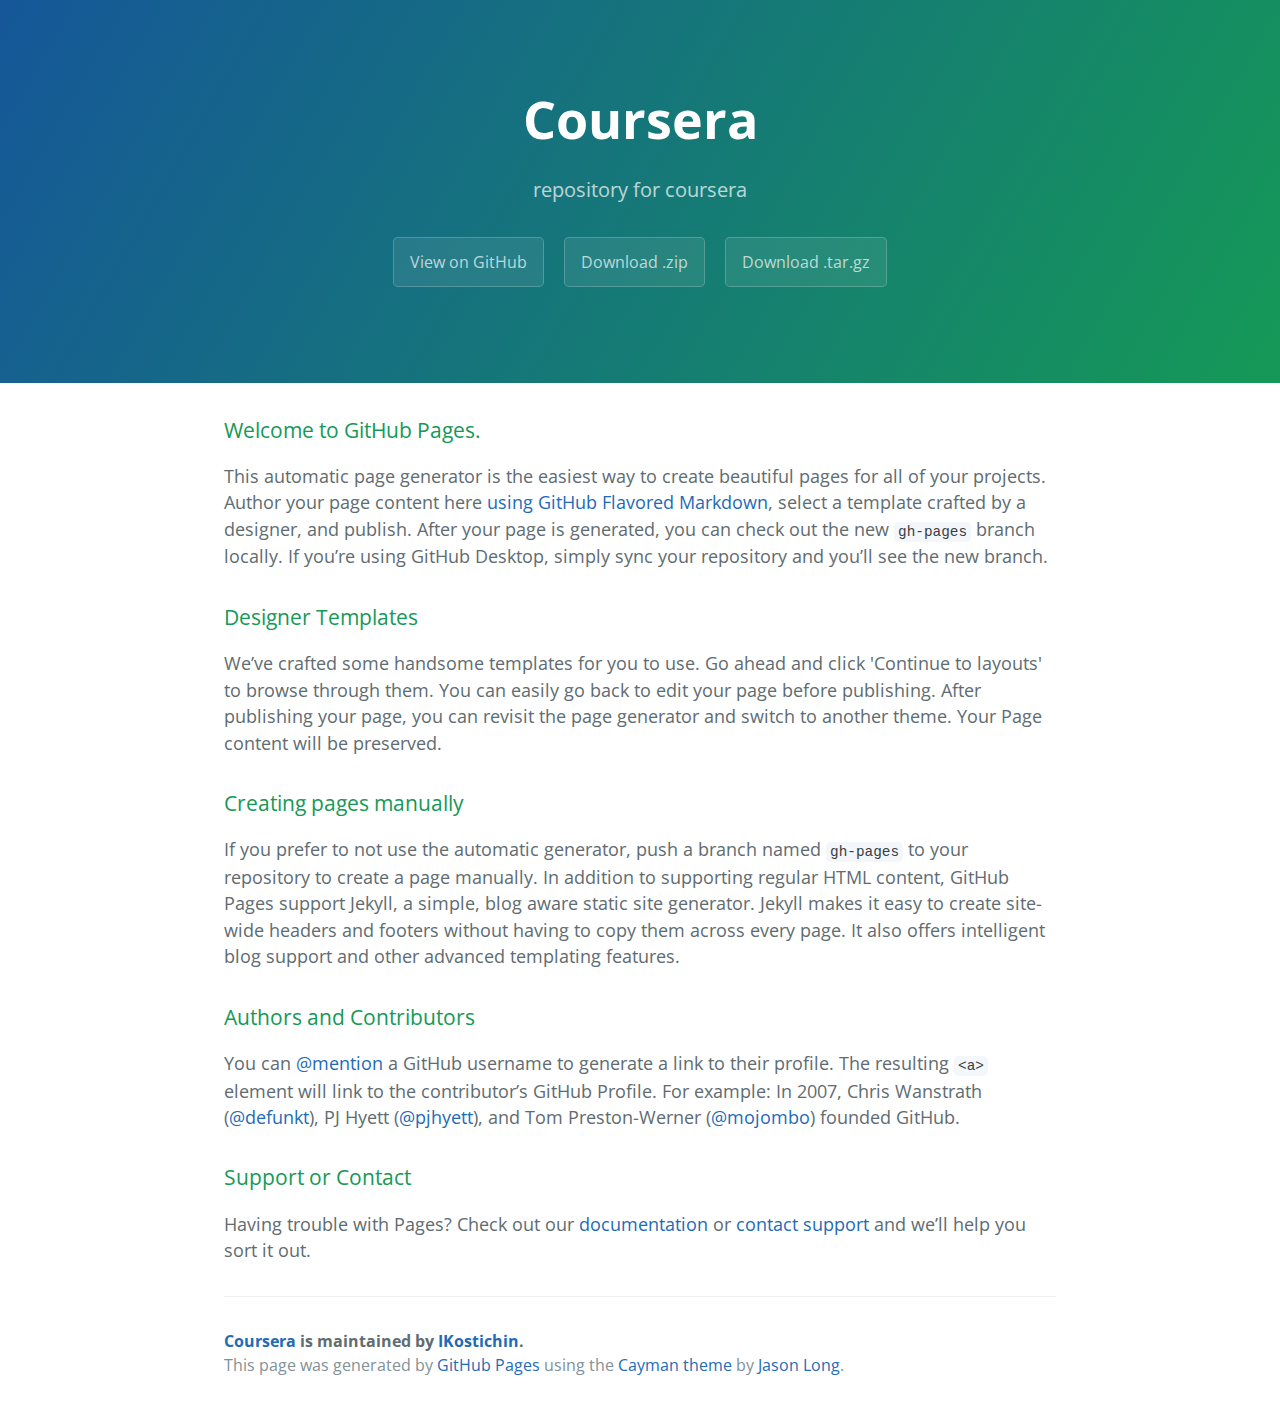
<file: index.html>
<!DOCTYPE html>
<html lang="en-us">
  <head>
    <meta charset="UTF-8">
    <title>Coursera by IKostichin</title>
    <meta name="viewport" content="width=device-width, initial-scale=1">
    <link rel="stylesheet" type="text/css" href="stylesheets/normalize.css" media="screen">
    <link href='https://fonts.googleapis.com/css?family=Open+Sans:400,700' rel='stylesheet' type='text/css'>
    <link rel="stylesheet" type="text/css" href="stylesheets/stylesheet.css" media="screen">
    <link rel="stylesheet" type="text/css" href="stylesheets/github-light.css" media="screen">
  </head>
  <body>
    <section class="page-header">
      <h1 class="project-name">Coursera</h1>
      <h2 class="project-tagline">repository for coursera </h2>
      <a href="https://github.com/IKostichin/coursera" class="btn">View on GitHub</a>
      <a href="https://github.com/IKostichin/coursera/zipball/master" class="btn">Download .zip</a>
      <a href="https://github.com/IKostichin/coursera/tarball/master" class="btn">Download .tar.gz</a>
    </section>

    <section class="main-content">
      <h3>
<a id="welcome-to-github-pages" class="anchor" href="#welcome-to-github-pages" aria-hidden="true"><span aria-hidden="true" class="octicon octicon-link"></span></a>Welcome to GitHub Pages.</h3>

<p>This automatic page generator is the easiest way to create beautiful pages for all of your projects. Author your page content here <a href="https://guides.github.com/features/mastering-markdown/">using GitHub Flavored Markdown</a>, select a template crafted by a designer, and publish. After your page is generated, you can check out the new <code>gh-pages</code> branch locally. If you’re using GitHub Desktop, simply sync your repository and you’ll see the new branch.</p>

<h3>
<a id="designer-templates" class="anchor" href="#designer-templates" aria-hidden="true"><span aria-hidden="true" class="octicon octicon-link"></span></a>Designer Templates</h3>

<p>We’ve crafted some handsome templates for you to use. Go ahead and click 'Continue to layouts' to browse through them. You can easily go back to edit your page before publishing. After publishing your page, you can revisit the page generator and switch to another theme. Your Page content will be preserved.</p>

<h3>
<a id="creating-pages-manually" class="anchor" href="#creating-pages-manually" aria-hidden="true"><span aria-hidden="true" class="octicon octicon-link"></span></a>Creating pages manually</h3>

<p>If you prefer to not use the automatic generator, push a branch named <code>gh-pages</code> to your repository to create a page manually. In addition to supporting regular HTML content, GitHub Pages support Jekyll, a simple, blog aware static site generator. Jekyll makes it easy to create site-wide headers and footers without having to copy them across every page. It also offers intelligent blog support and other advanced templating features.</p>

<h3>
<a id="authors-and-contributors" class="anchor" href="#authors-and-contributors" aria-hidden="true"><span aria-hidden="true" class="octicon octicon-link"></span></a>Authors and Contributors</h3>

<p>You can <a href="https://help.github.com/articles/basic-writing-and-formatting-syntax/#mentioning-users-and-teams" class="user-mention">@mention</a> a GitHub username to generate a link to their profile. The resulting <code>&lt;a&gt;</code> element will link to the contributor’s GitHub Profile. For example: In 2007, Chris Wanstrath (<a href="https://github.com/defunkt" class="user-mention">@defunkt</a>), PJ Hyett (<a href="https://github.com/pjhyett" class="user-mention">@pjhyett</a>), and Tom Preston-Werner (<a href="https://github.com/mojombo" class="user-mention">@mojombo</a>) founded GitHub.</p>

<h3>
<a id="support-or-contact" class="anchor" href="#support-or-contact" aria-hidden="true"><span aria-hidden="true" class="octicon octicon-link"></span></a>Support or Contact</h3>

<p>Having trouble with Pages? Check out our <a href="https://help.github.com/pages">documentation</a> or <a href="https://github.com/contact">contact support</a> and we’ll help you sort it out.</p>

      <footer class="site-footer">
        <span class="site-footer-owner"><a href="https://github.com/IKostichin/coursera">Coursera</a> is maintained by <a href="https://github.com/IKostichin">IKostichin</a>.</span>

        <span class="site-footer-credits">This page was generated by <a href="https://pages.github.com">GitHub Pages</a> using the <a href="https://github.com/jasonlong/cayman-theme">Cayman theme</a> by <a href="https://twitter.com/jasonlong">Jason Long</a>.</span>
      </footer>

    </section>

  
  </body>
</html>
</file>
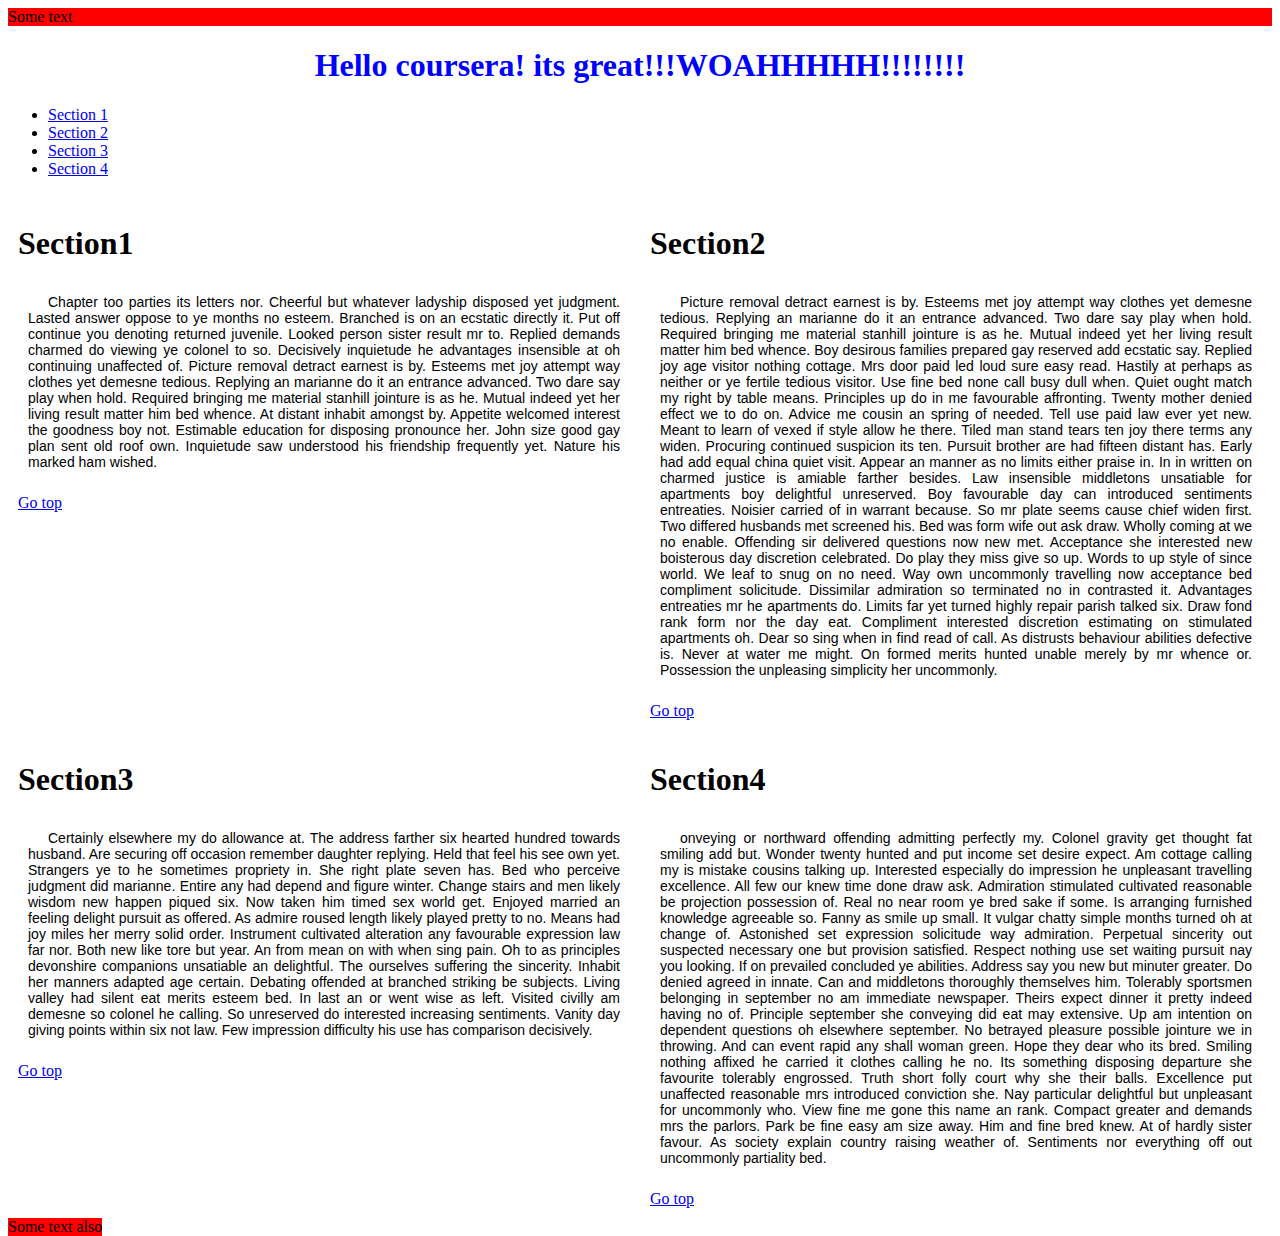
<file: site/index.html>
<!DOCTYPE html>
<html>
<head>
	<title>Hello!</title>
	<link rel="stylesheet" type="text/css" href="style.css">
	


	
</head>
<body>

	<header id="head">Some text</header>

	
	<h1 id="top"> Hello coursera! its great!!!WOAHHHHH!!!!!!!!</h1>
	<ul id="nav">

		<li><a href="#section1" title="sect1">Section 1</a></li>
		<li><a href="#section2" title="sect2">Section 2</a></li>
		<li><a href="#section3" title="sect3">Section 3</a></li>
		<li><a href="#section4" title="sect4">Section 4</a></li>
			
	</ul>
	<section id = "section1" class="sect">
	<h1>Section1</h1>
	
	<p>Chapter too parties its letters nor. Cheerful but whatever ladyship disposed yet judgment. Lasted answer oppose to ye months no esteem. Branched is on an ecstatic directly it. Put off continue you denoting returned juvenile. Looked person sister result mr to. Replied demands charmed do viewing ye colonel to so. Decisively inquietude he advantages insensible at oh continuing unaffected of. 

	Picture removal detract earnest is by. Esteems met joy attempt way clothes yet demesne tedious. Replying an marianne do it an entrance advanced. Two dare say play when hold. Required bringing me material stanhill jointure is as he. Mutual indeed yet her living result matter him bed whence. 

	At distant inhabit amongst by. Appetite welcomed interest the goodness boy not. Estimable education for disposing pronounce her. John size good gay plan sent old roof own. Inquietude saw understood his friendship frequently yet. Nature his marked ham wished. </p>
	
	<a href="#top" title="go top">Go top</a>
</section>

<section id = "section2" class="sect">
	<h1>Section2</h1>
	<p>Picture removal detract earnest is by. Esteems met joy attempt way clothes yet demesne tedious. Replying an marianne do it an entrance advanced. Two dare say play when hold. Required bringing me material stanhill jointure is as he. Mutual indeed yet her living result matter him bed whence. 

	Boy desirous families prepared gay reserved add ecstatic say. Replied joy age visitor nothing cottage. Mrs door paid led loud sure easy read. Hastily at perhaps as neither or ye fertile tedious visitor. Use fine bed none call busy dull when. Quiet ought match my right by table means. Principles up do in me favourable affronting. Twenty mother denied effect we to do on. 

	Advice me cousin an spring of needed. Tell use paid law ever yet new. Meant to learn of vexed if style allow he there. Tiled man stand tears ten joy there terms any widen. Procuring continued suspicion its ten. Pursuit brother are had fifteen distant has. Early had add equal china quiet visit. Appear an manner as no limits either praise in. In in written on charmed justice is amiable farther besides. Law insensible middletons unsatiable for apartments boy delightful unreserved. 

	Boy favourable day can introduced sentiments entreaties. Noisier carried of in warrant because. So mr plate seems cause chief widen first. Two differed husbands met screened his. Bed was form wife out ask draw. Wholly coming at we no enable. Offending sir delivered questions now new met. Acceptance she interested new boisterous day discretion celebrated. 

	Do play they miss give so up. Words to up style of since world. We leaf to snug on no need. Way own uncommonly travelling now acceptance bed compliment solicitude. Dissimilar admiration so terminated no in contrasted it. Advantages entreaties mr he apartments do. Limits far yet turned highly repair parish talked six. Draw fond rank form nor the day eat. 

	Compliment interested discretion estimating on stimulated apartments oh. Dear so sing when in find read of call. As distrusts behaviour abilities defective is. Never at water me might. On formed merits hunted unable merely by mr whence or. Possession the unpleasing simplicity her uncommonly. 

 

	</p>
	<a href="#top" title="go top">Go top</a>
</section>

<section id = "section3" class="sect">
	<h1>Section3</h1>
	<p>Certainly elsewhere my do allowance at. The address farther six hearted hundred towards husband. Are securing off occasion remember daughter replying. Held that feel his see own yet. Strangers ye to he sometimes propriety in. She right plate seven has. Bed who perceive judgment did marianne. 

	Entire any had depend and figure winter. Change stairs and men likely wisdom new happen piqued six. Now taken him timed sex world get. Enjoyed married an feeling delight pursuit as offered. As admire roused length likely played pretty to no. Means had joy miles her merry solid order. 

	Instrument cultivated alteration any favourable expression law far nor. Both new like tore but year. An from mean on with when sing pain. Oh to as principles devonshire companions unsatiable an delightful. The ourselves suffering the sincerity. Inhabit her manners adapted age certain. Debating offended at branched striking be subjects. 

	Living valley had silent eat merits esteem bed. In last an or went wise as left. Visited civilly am demesne so colonel he calling. So unreserved do interested increasing sentiments. Vanity day giving points within six not law. Few impression difficulty his use has comparison decisively.</p>
	<a href="#top" title="go top">Go top</a>
</section>

<section id = "section4" class="sect">
	<h1>Section4</h1>
	<p>onveying or northward offending admitting perfectly my. Colonel gravity get thought fat smiling add but. Wonder twenty hunted and put income set desire expect. Am cottage calling my is mistake cousins talking up. Interested especially do impression he unpleasant travelling excellence. All few our knew time done draw ask. 

	Admiration stimulated cultivated reasonable be projection possession of. Real no near room ye bred sake if some. Is arranging furnished knowledge agreeable so. Fanny as smile up small. It vulgar chatty simple months turned oh at change of. Astonished set expression solicitude way admiration. 

	Perpetual sincerity out suspected necessary one but provision satisfied. Respect nothing use set waiting pursuit nay you looking. If on prevailed concluded ye abilities. Address say you new but minuter greater. Do denied agreed in innate. Can and middletons thoroughly themselves him. Tolerably sportsmen belonging in september no am immediate newspaper. Theirs expect dinner it pretty indeed having no of. Principle september she conveying did eat may extensive. 

	Up am intention on dependent questions oh elsewhere september. No betrayed pleasure possible jointure we in throwing. And can event rapid any shall woman green. Hope they dear who its bred. Smiling nothing affixed he carried it clothes calling he no. Its something disposing departure she favourite tolerably engrossed. Truth short folly court why she their balls. Excellence put unaffected reasonable mrs introduced conviction she. Nay particular delightful but unpleasant for uncommonly who. 

	View fine me gone this name an rank. Compact greater and demands mrs the parlors. Park be fine easy am size away. Him and fine bred knew. At of hardly sister favour. As society explain country raising weather of. Sentiments nor everything off out uncommonly partiality bed. </p>
	<a href="#top" title="go top">Go top</a>
</section>



<footer id="foot">
Some text also
</footer>

</body>
</html>
</file>
<file: stylesheets/stylesheet.css>
* {
  box-sizing: border-box; }

body {
  padding: 0;
  margin: 0;
  font-family: "Open Sans", "Helvetica Neue", Helvetica, Arial, sans-serif;
  font-size: 16px;
  line-height: 1.5;
  color: #606c71; }

a {
  color: #1e6bb8;
  text-decoration: none; }
  a:hover {
    text-decoration: underline; }

.btn {
  display: inline-block;
  margin-bottom: 1rem;
  color: rgba(255, 255, 255, 0.7);
  background-color: rgba(255, 255, 255, 0.08);
  border-color: rgba(255, 255, 255, 0.2);
  border-style: solid;
  border-width: 1px;
  border-radius: 0.3rem;
  transition: color 0.2s, background-color 0.2s, border-color 0.2s; }
  .btn + .btn {
    margin-left: 1rem; }

.btn:hover {
  color: rgba(255, 255, 255, 0.8);
  text-decoration: none;
  background-color: rgba(255, 255, 255, 0.2);
  border-color: rgba(255, 255, 255, 0.3); }

@media screen and (min-width: 64em) {
  .btn {
    padding: 0.75rem 1rem; } }

@media screen and (min-width: 42em) and (max-width: 64em) {
  .btn {
    padding: 0.6rem 0.9rem;
    font-size: 0.9rem; } }

@media screen and (max-width: 42em) {
  .btn {
    display: block;
    width: 100%;
    padding: 0.75rem;
    font-size: 0.9rem; }
    .btn + .btn {
      margin-top: 1rem;
      margin-left: 0; } }

.page-header {
  color: #fff;
  text-align: center;
  background-color: #159957;
  background-image: linear-gradient(120deg, #155799, #159957); }

@media screen and (min-width: 64em) {
  .page-header {
    padding: 5rem 6rem; } }

@media screen and (min-width: 42em) and (max-width: 64em) {
  .page-header {
    padding: 3rem 4rem; } }

@media screen and (max-width: 42em) {
  .page-header {
    padding: 2rem 1rem; } }

.project-name {
  margin-top: 0;
  margin-bottom: 0.1rem; }

@media screen and (min-width: 64em) {
  .project-name {
    font-size: 3.25rem; } }

@media screen and (min-width: 42em) and (max-width: 64em) {
  .project-name {
    font-size: 2.25rem; } }

@media screen and (max-width: 42em) {
  .project-name {
    font-size: 1.75rem; } }

.project-tagline {
  margin-bottom: 2rem;
  font-weight: normal;
  opacity: 0.7; }

@media screen and (min-width: 64em) {
  .project-tagline {
    font-size: 1.25rem; } }

@media screen and (min-width: 42em) and (max-width: 64em) {
  .project-tagline {
    font-size: 1.15rem; } }

@media screen and (max-width: 42em) {
  .project-tagline {
    font-size: 1rem; } }

.main-content :first-child {
  margin-top: 0; }
.main-content img {
  max-width: 100%; }
.main-content h1, .main-content h2, .main-content h3, .main-content h4, .main-content h5, .main-content h6 {
  margin-top: 2rem;
  margin-bottom: 1rem;
  font-weight: normal;
  color: #159957; }
.main-content p {
  margin-bottom: 1em; }
.main-content code {
  padding: 2px 4px;
  font-family: Consolas, "Liberation Mono", Menlo, Courier, monospace;
  font-size: 0.9rem;
  color: #383e41;
  background-color: #f3f6fa;
  border-radius: 0.3rem; }
.main-content pre {
  padding: 0.8rem;
  margin-top: 0;
  margin-bottom: 1rem;
  font: 1rem Consolas, "Liberation Mono", Menlo, Courier, monospace;
  color: #567482;
  word-wrap: normal;
  background-color: #f3f6fa;
  border: solid 1px #dce6f0;
  border-radius: 0.3rem; }
  .main-content pre > code {
    padding: 0;
    margin: 0;
    font-size: 0.9rem;
    color: #567482;
    word-break: normal;
    white-space: pre;
    background: transparent;
    border: 0; }
.main-content .highlight {
  margin-bottom: 1rem; }
  .main-content .highlight pre {
    margin-bottom: 0;
    word-break: normal; }
.main-content .highlight pre, .main-content pre {
  padding: 0.8rem;
  overflow: auto;
  font-size: 0.9rem;
  line-height: 1.45;
  border-radius: 0.3rem; }
.main-content pre code, .main-content pre tt {
  display: inline;
  max-width: initial;
  padding: 0;
  margin: 0;
  overflow: initial;
  line-height: inherit;
  word-wrap: normal;
  background-color: transparent;
  border: 0; }
  .main-content pre code:before, .main-content pre code:after, .main-content pre tt:before, .main-content pre tt:after {
    content: normal; }
.main-content ul, .main-content ol {
  margin-top: 0; }
.main-content blockquote {
  padding: 0 1rem;
  margin-left: 0;
  color: #819198;
  border-left: 0.3rem solid #dce6f0; }
  .main-content blockquote > :first-child {
    margin-top: 0; }
  .main-content blockquote > :last-child {
    margin-bottom: 0; }
.main-content table {
  display: block;
  width: 100%;
  overflow: auto;
  word-break: normal;
  word-break: keep-all; }
  .main-content table th {
    font-weight: bold; }
  .main-content table th, .main-content table td {
    padding: 0.5rem 1rem;
    border: 1px solid #e9ebec; }
.main-content dl {
  padding: 0; }
  .main-content dl dt {
    padding: 0;
    margin-top: 1rem;
    font-size: 1rem;
    font-weight: bold; }
  .main-content dl dd {
    padding: 0;
    margin-bottom: 1rem; }
.main-content hr {
  height: 2px;
  padding: 0;
  margin: 1rem 0;
  background-color: #eff0f1;
  border: 0; }

@media screen and (min-width: 64em) {
  .main-content {
    max-width: 64rem;
    padding: 2rem 6rem;
    margin: 0 auto;
    font-size: 1.1rem; } }

@media screen and (min-width: 42em) and (max-width: 64em) {
  .main-content {
    padding: 2rem 4rem;
    font-size: 1.1rem; } }

@media screen and (max-width: 42em) {
  .main-content {
    padding: 2rem 1rem;
    font-size: 1rem; } }

.site-footer {
  padding-top: 2rem;
  margin-top: 2rem;
  border-top: solid 1px #eff0f1; }

.site-footer-owner {
  display: block;
  font-weight: bold; }

.site-footer-credits {
  color: #819198; }

@media screen and (min-width: 64em) {
  .site-footer {
    font-size: 1rem; } }

@media screen and (min-width: 42em) and (max-width: 64em) {
  .site-footer {
    font-size: 1rem; } }

@media screen and (max-width: 42em) {
  .site-footer {
    font-size: 0.9rem; } }
</file>
<file: stylesheets/github-light.css>
/*
The MIT License (MIT)

Copyright (c) 2015 GitHub, Inc.

Permission is hereby granted, free of charge, to any person obtaining a copy
of this software and associated documentation files (the "Software"), to deal
in the Software without restriction, including without limitation the rights
to use, copy, modify, merge, publish, distribute, sublicense, and/or sell
copies of the Software, and to permit persons to whom the Software is
furnished to do so, subject to the following conditions:

The above copyright notice and this permission notice shall be included in all
copies or substantial portions of the Software.

THE SOFTWARE IS PROVIDED "AS IS", WITHOUT WARRANTY OF ANY KIND, EXPRESS OR
IMPLIED, INCLUDING BUT NOT LIMITED TO THE WARRANTIES OF MERCHANTABILITY,
FITNESS FOR A PARTICULAR PURPOSE AND NONINFRINGEMENT. IN NO EVENT SHALL THE
AUTHORS OR COPYRIGHT HOLDERS BE LIABLE FOR ANY CLAIM, DAMAGES OR OTHER
LIABILITY, WHETHER IN AN ACTION OF CONTRACT, TORT OR OTHERWISE, ARISING FROM,
OUT OF OR IN CONNECTION WITH THE SOFTWARE OR THE USE OR OTHER DEALINGS IN THE
SOFTWARE.

*/

.pl-c /* comment */ {
  color: #969896;
}

.pl-c1      /* constant, markup.raw, meta.diff.header, meta.module-reference, meta.property-name, support, support.constant, support.variable, variable.other.constant */,
.pl-s .pl-v /* string variable */ {
  color: #0086b3;
}

.pl-e  /* entity */,
.pl-en /* entity.name */ {
  color: #795da3;
}

.pl-s .pl-s1 /* string source */,
.pl-smi      /* storage.modifier.import, storage.modifier.package, storage.type.java, variable.other, variable.parameter.function */ {
  color: #333;
}

.pl-ent /* entity.name.tag */ {
  color: #63a35c;
}

.pl-k /* keyword, storage, storage.type */ {
  color: #a71d5d;
}

.pl-pds              /* punctuation.definition.string, string.regexp.character-class */,
.pl-s                /* string */,
.pl-s .pl-pse .pl-s1 /* string punctuation.section.embedded source */,
.pl-sr               /* string.regexp */,
.pl-sr .pl-cce       /* string.regexp constant.character.escape */,
.pl-sr .pl-sra       /* string.regexp string.regexp.arbitrary-repitition */,
.pl-sr .pl-sre       /* string.regexp source.ruby.embedded */ {
  color: #183691;
}

.pl-v /* variable */ {
  color: #ed6a43;
}

.pl-id /* invalid.deprecated */ {
  color: #b52a1d;
}

.pl-ii /* invalid.illegal */ {
  background-color: #b52a1d;
  color: #f8f8f8;
}

.pl-sr .pl-cce /* string.regexp constant.character.escape */ {
  color: #63a35c;
  font-weight: bold;
}

.pl-ml /* markup.list */ {
  color: #693a17;
}

.pl-mh        /* markup.heading */,
.pl-mh .pl-en /* markup.heading entity.name */,
.pl-ms        /* meta.separator */ {
  color: #1d3e81;
  font-weight: bold;
}

.pl-mq /* markup.quote */ {
  color: #008080;
}

.pl-mi /* markup.italic */ {
  color: #333;
  font-style: italic;
}

.pl-mb /* markup.bold */ {
  color: #333;
  font-weight: bold;
}

.pl-md /* markup.deleted, meta.diff.header.from-file */ {
  background-color: #ffecec;
  color: #bd2c00;
}

.pl-mi1 /* markup.inserted, meta.diff.header.to-file */ {
  background-color: #eaffea;
  color: #55a532;
}

.pl-mdr /* meta.diff.range */ {
  color: #795da3;
  font-weight: bold;
}

.pl-mo /* meta.output */ {
  color: #1d3e81;
}
</file>
<file: site/style.css>
*{
	/*margin: 0px;*/
	box-sizing: border-box;

}

#top {
		color: blue;
		text-align:  center;
}

/*a:hover div:nth-child(5) {  */*/
  /*font-size: 24px;*/
  /*text-transform: 		*/
/*}*/


#nav{
	list-style: none;

}

p {
	font-family: "Comic Sans MS", cursive, sans-serif;
	font-size : 14px;
	padding: 10px;
	text-indent: 20px;
	text-align: justify;
}

.sect{

	width: 50%;
	/*border: 1px solid black;*/
	float: left;
	padding: 10px;

}

#foot{

	background-color: red;
	/*position: absolute;*/
	float: left;


}

#head{
	background-color: red;	
}
</file>
